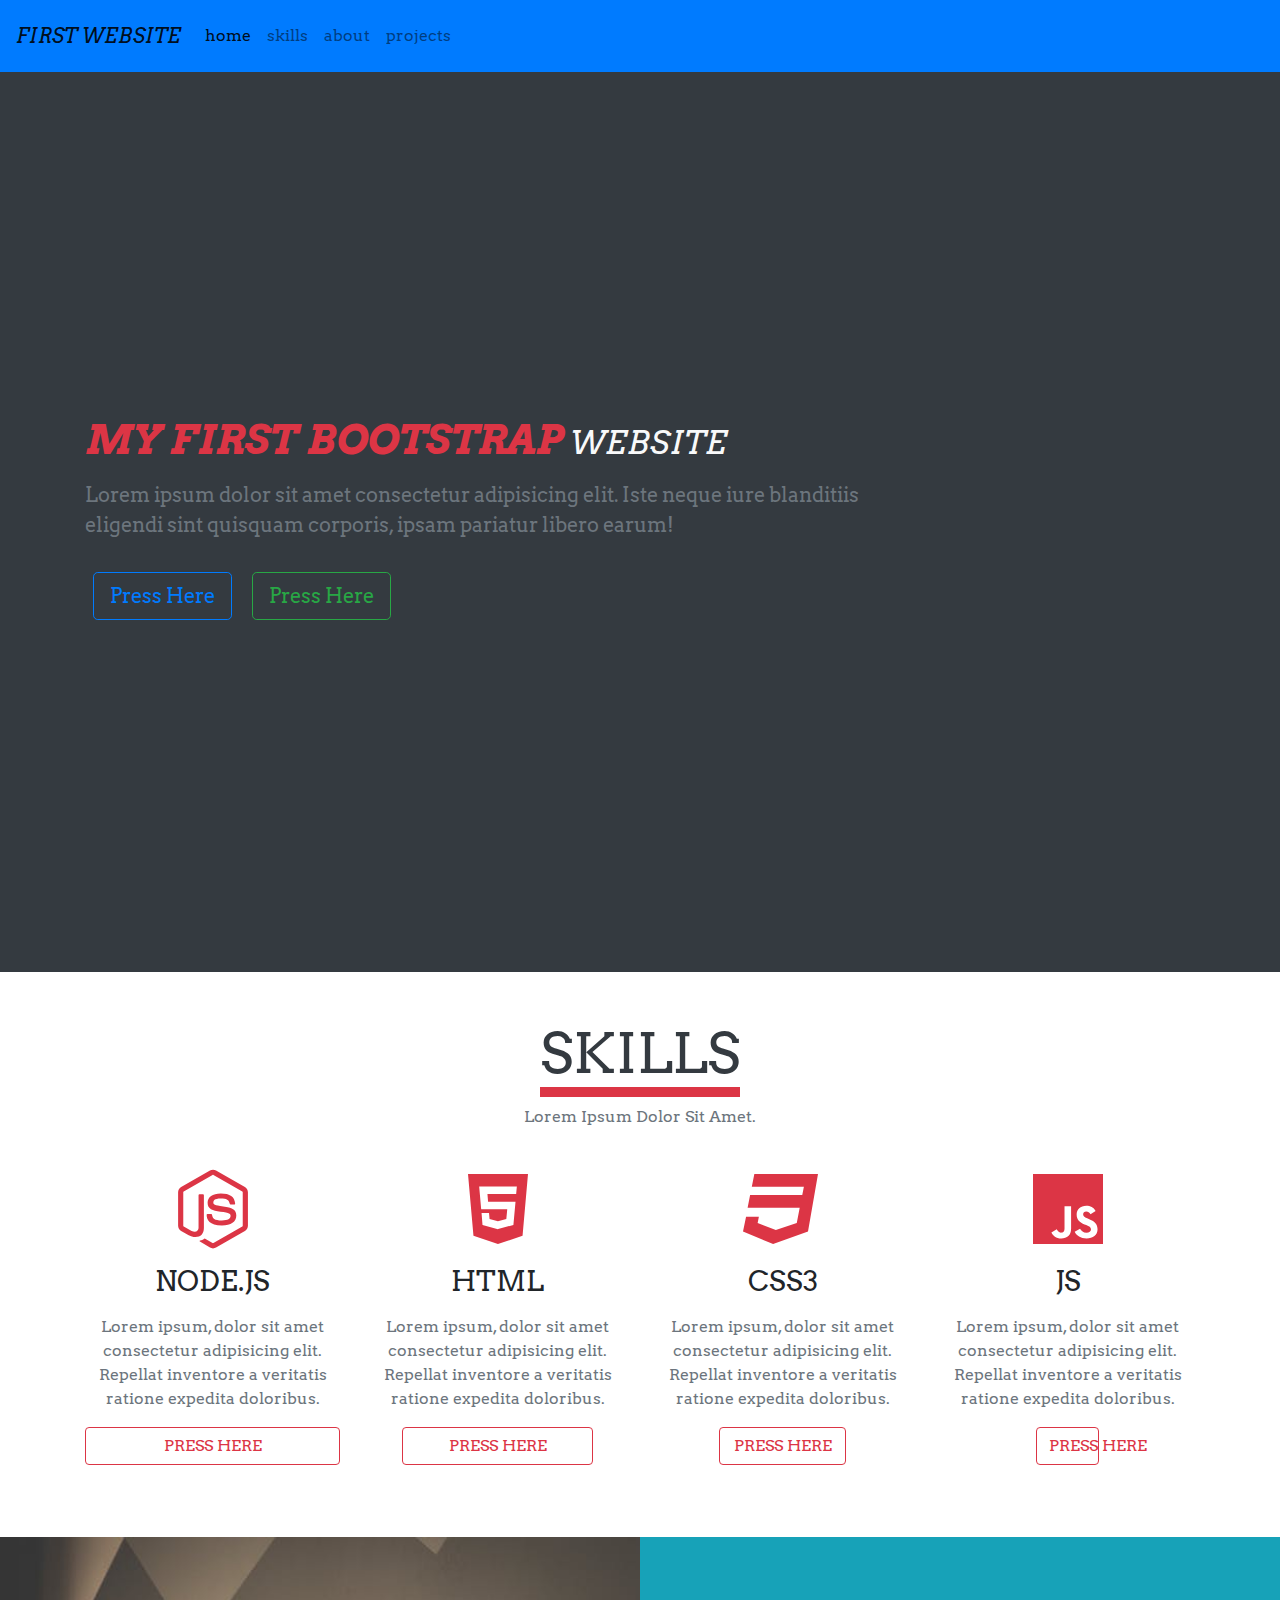
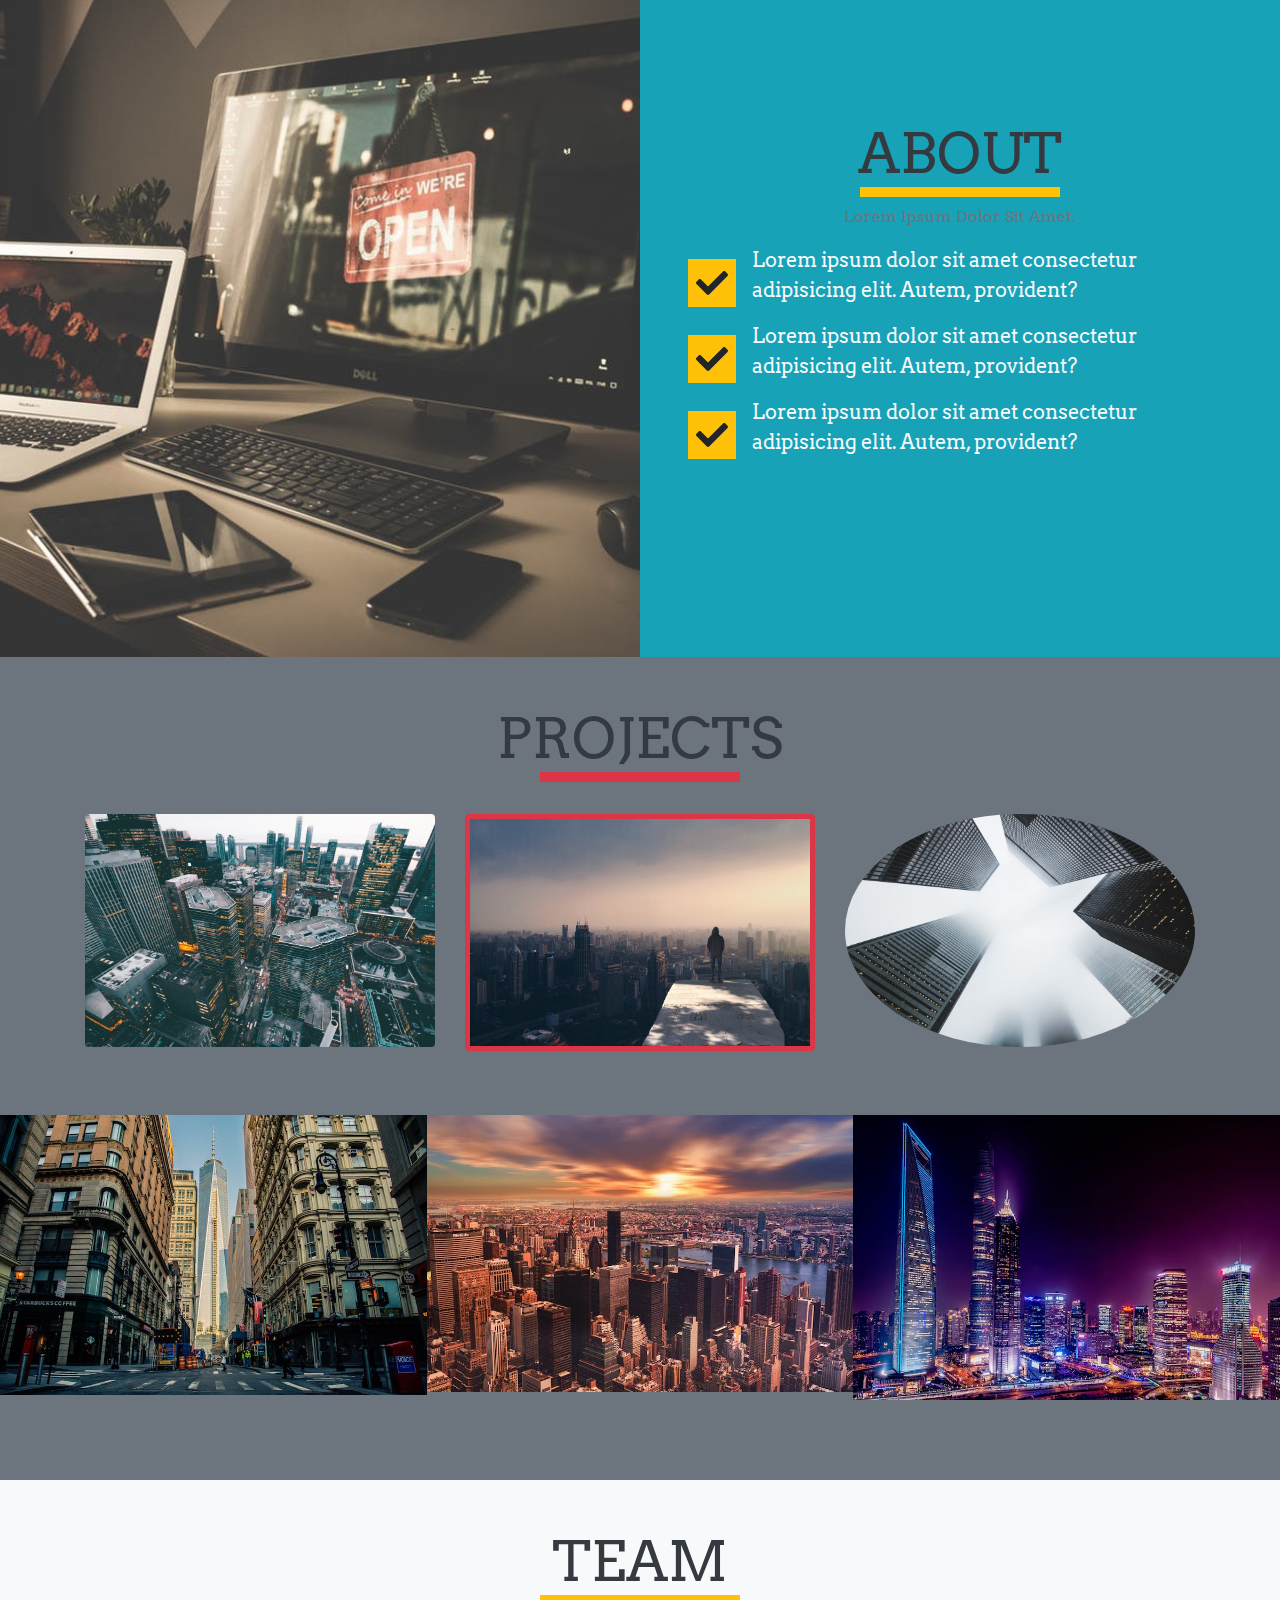
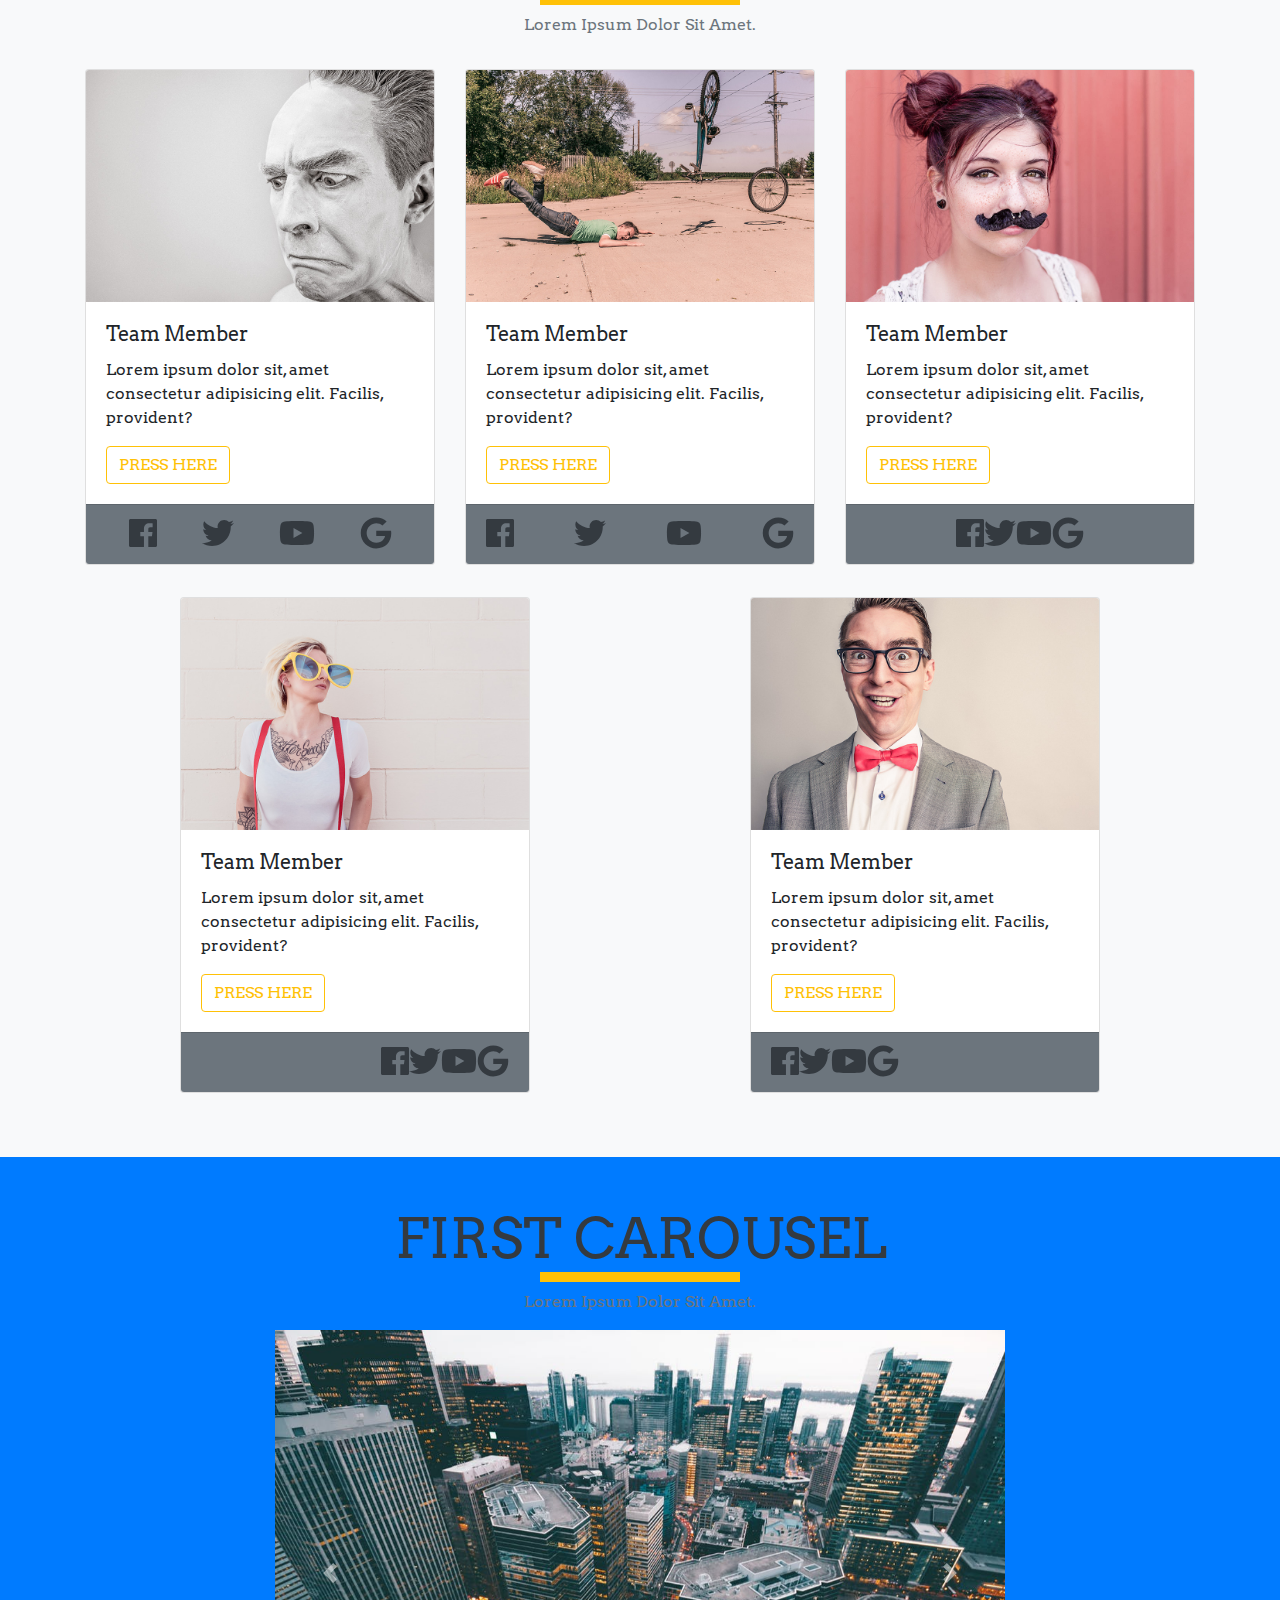
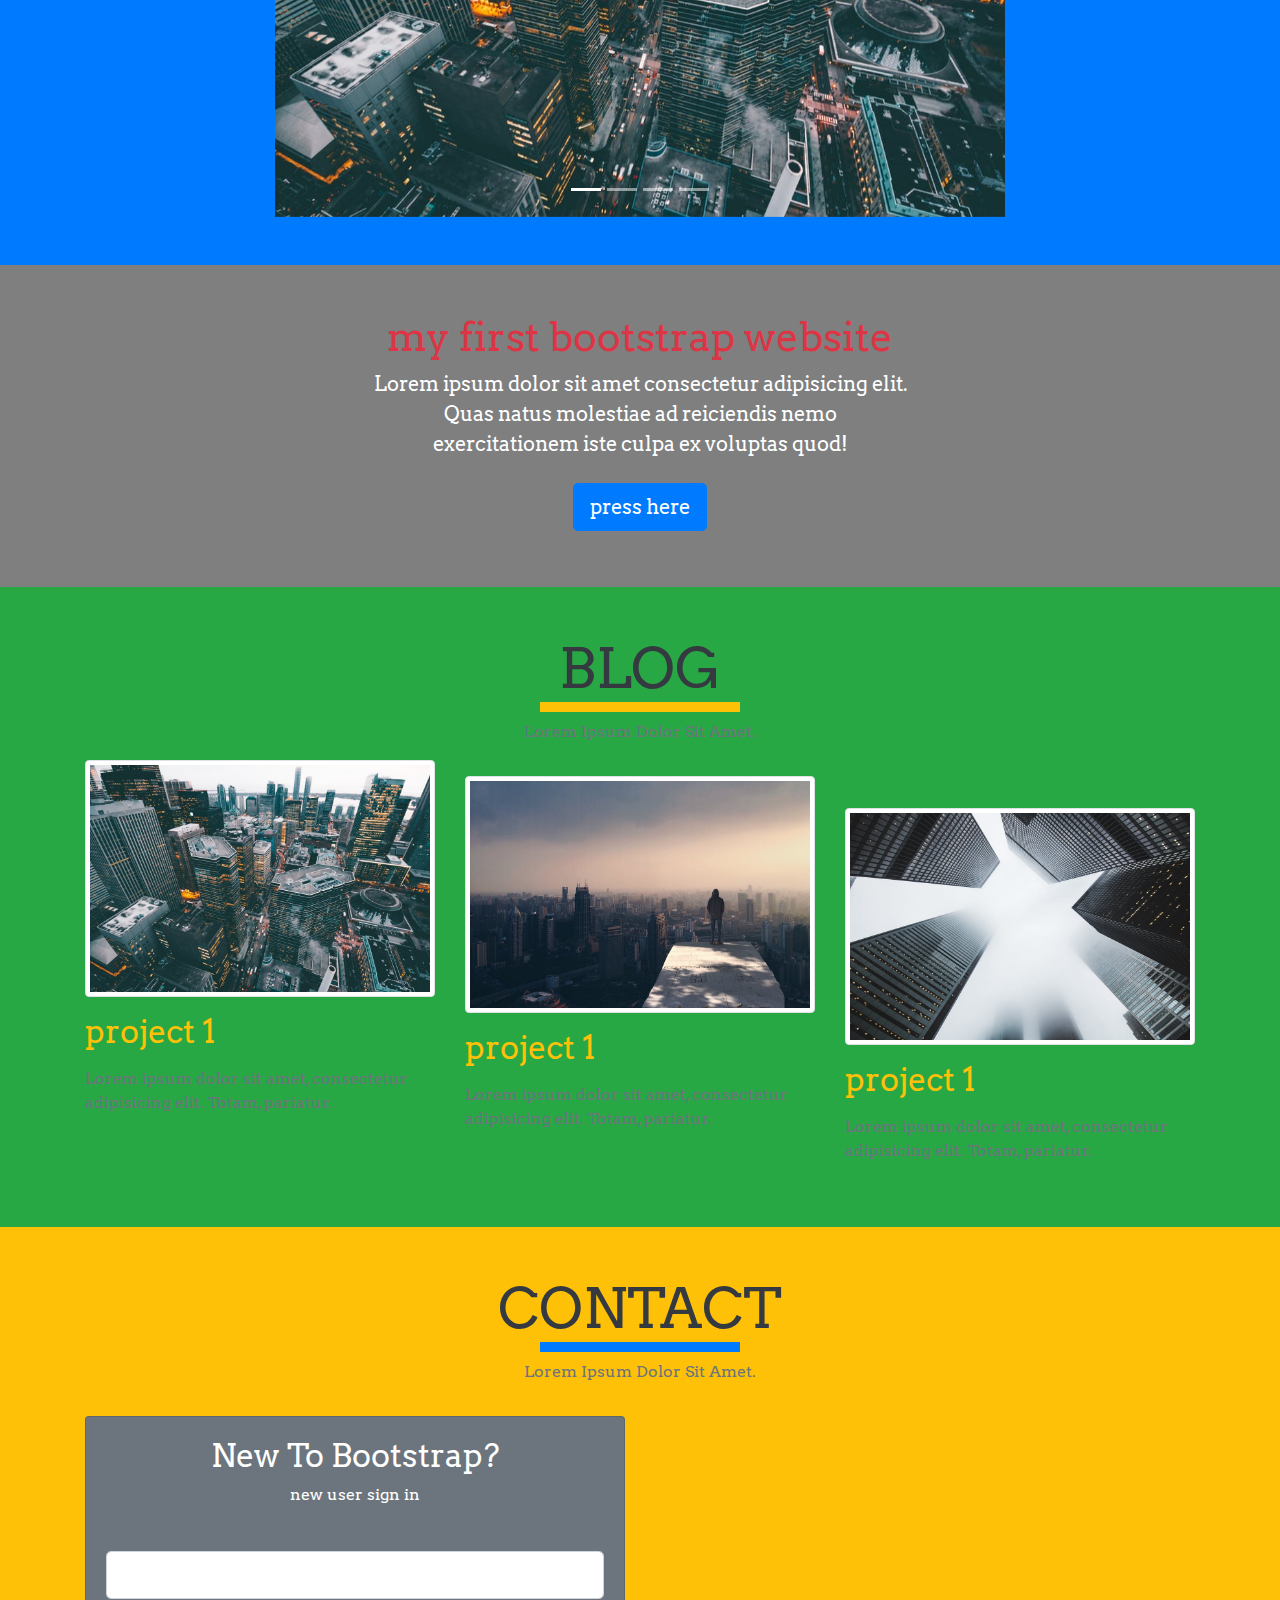
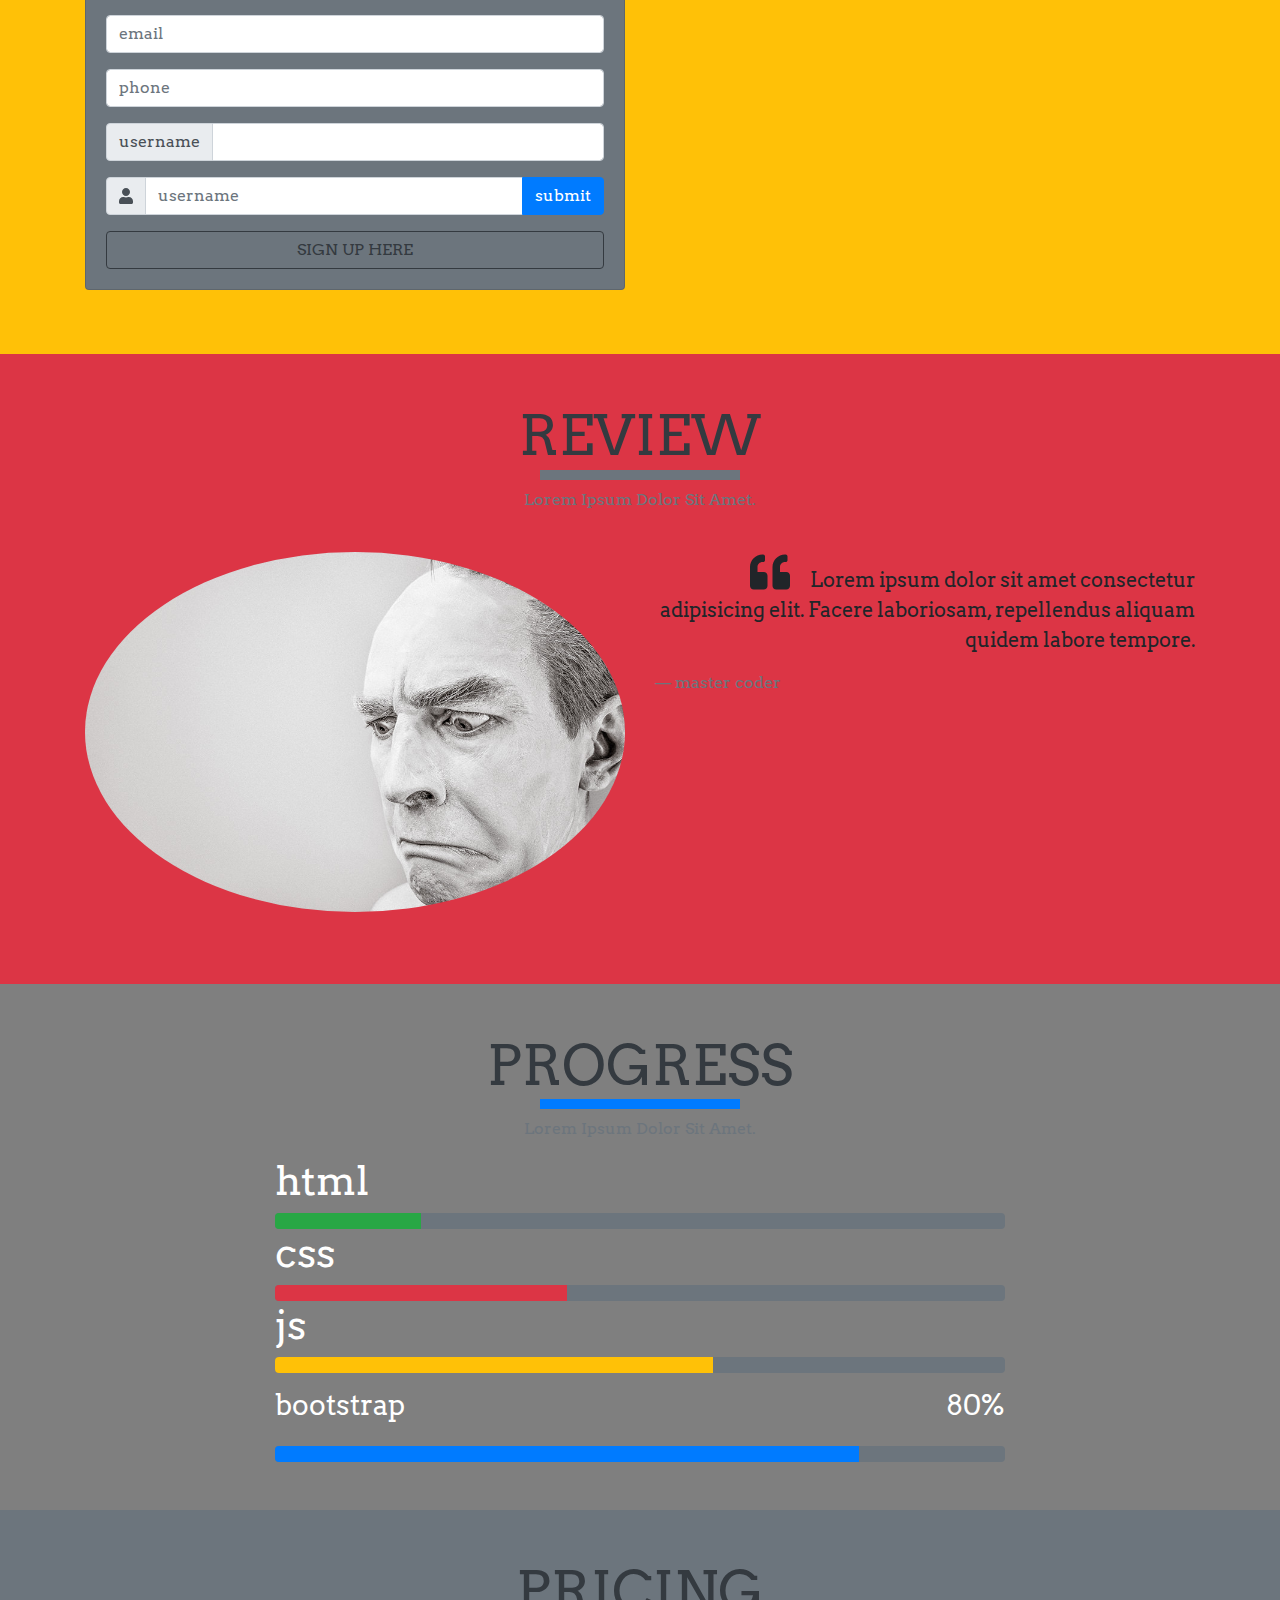
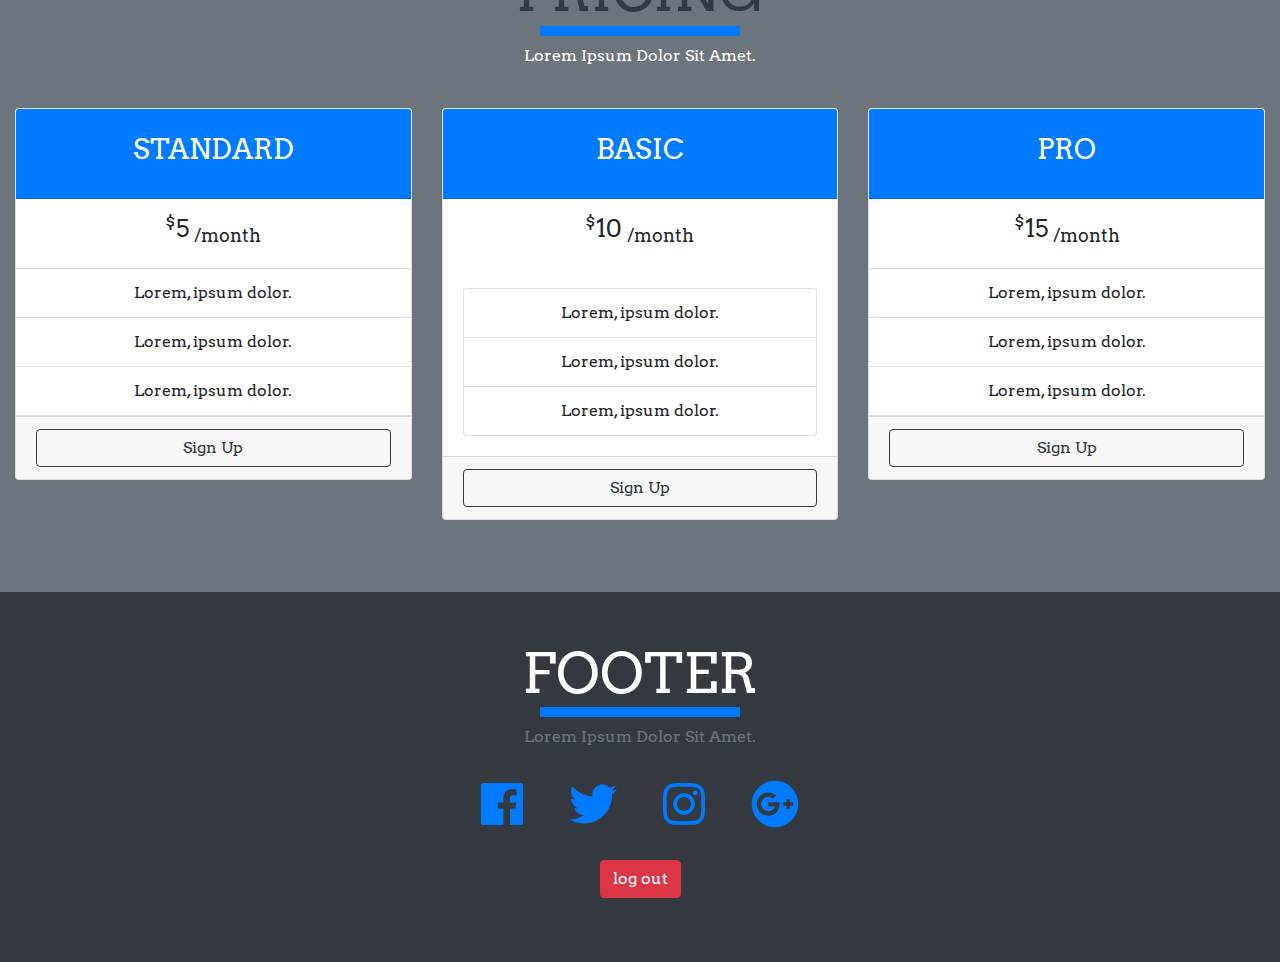
<file: index.html>
<!DOCTYPE html>
<html lang="en">

<head>
  <meta charset="UTF-8">
  <meta name="viewport" content="width=device-width, initial-scale=1.0">
  <meta http-equiv="X-UA-Compatible" content="ie=edge">
  <title>Only Bootstrap Project</title>
  <!-- bootstrap css -->
  <link rel="stylesheet" href="./css/bootstrap.min.css">
  <!-- font-awesome -->
  <script src="./js/all.js"></script>
  <!--google fonts  -->
  <link href="https://fonts.googleapis.com/css?family=Arvo:700" rel="stylesheet">
  <!-- main css -->
  <link rel="stylesheet" href="./css/main.css">
</head>

<body>
  <!-- navbar -->
  <nav class="navbar py-3 navbar-light navbar-expand-sm bg-primary">
    <!-- logo -->
    <a href="#" class="navbar-brand text-uppercase font-italic">first website</a>
    <button class="navbar-toggler" type="button" data-toggle="collapse" data-target="#navbarLinks">
      <span class="navbar-toggler-icon"></span>
    </button>
    <div class="collapse navbar-collapse" id="navbarLinks">
      <ul class="navbar-nav">
        <li class="nav-item active">
          <a href="#header" class="nav-link">home</a>
        </li>
        <li class="nav-item">
          <a href="#skills" class="nav-link">skills</a>
        </li>
        <li class="nav-item">
          <a href="#about" class="nav-link">about</a>
        </li>
        <li class="nav-item">
          <a href="#projects" class="nav-link">projects</a>
        </li>
      </ul>


    </div>
  </nav>
  <!-- end of navbar -->
  <!-- header -->
  <header id="header" class="bg-dark">
    <div class="container">
      <div class="row height align-items-center">
        <div class="col">
          <h1 class="text-danger text-uppercase font-wieght-bold font-italic">
            <strong>my first bootstrap</strong>
            <small class="text-light">website</small>
          </h1>
          <p class="text-muted lead py-2 w-75">Lorem ipsum dolor sit amet consectetur adipisicing elit. Iste neque iure blanditiis eligendi sint quisquam corporis,
            ipsam pariatur libero earum!</p>
          <a href="#" class="btn btn-outline-primary btn-lg m-2 text-capitalize ">press here</a>
          <a href="#" class="btn btn-outline-success btn-lg m-2 text-capitalize ">press here</a>
        </div>
      </div>
    </div>
  </header>
  <!-- end of header -->
  <!-- skills section -->
  <section id="skills" class="py-5 bg-white">
    <div class="container">
      <!-- title -->
      <div class="row">
        <div class="col text-center">
          <h1 class="display-4 text-uppercase text-dark mb-0">
            <strong>skills</strong>
          </h1>
          <div class="title-underline bg-danger"></div>
          <p class="mt-2 text-capitalize text-muted">Lorem ipsum dolor sit amet.</p>
        </div>

      </div>
      <!-- end of title -->
      <div class="row">
        <!-- single col -->
        <div class="col-md-6 col-lg-3 text-center my-4">
          <i class="fab fa-node-js fa-5x text-danger"></i>
          <h3 class="text-uppercase my-3">node.js</h3>
          <p class="text-muted">Lorem ipsum, dolor sit amet consectetur adipisicing elit. Repellat inventore a veritatis ratione expedita doloribus.</p>
          <a href="#" class="btn btn-outline-danger btn-block text-uppercase">press here</a>
        </div>


        <!-- end of single col -->
        <!-- single col -->
        <div class="col-md-6 col-lg-3 text-center my-4">
          <i class="fab fa-html5 fa-5x text-danger"></i>
          <h3 class="text-uppercase my-3">html </h3>
          <p class="text-muted">Lorem ipsum, dolor sit amet consectetur adipisicing elit. Repellat inventore a veritatis ratione expedita doloribus.</p>
          <a href="#" class="btn btn-outline-danger w-75 text-uppercase">press here</a>
        </div>


        <!-- end of single col -->
        <!-- single col -->
        <div class="col-md-6 col-lg-3 text-center my-4">
          <i class="fab fa-css3 fa-5x text-danger"></i>
          <h3 class="text-uppercase my-3">css3</h3>
          <p class="text-muted">Lorem ipsum, dolor sit amet consectetur adipisicing elit. Repellat inventore a veritatis ratione expedita doloribus.</p>
          <a href="#" class="btn btn-outline-danger w-50 text-uppercase">press here</a>
        </div>


        <!-- end of single col -->
        <!-- single col -->
        <div class="col-md-6 col-lg-3 text-center my-4">
          <i class="fab fa-js fa-5x text-danger"></i>
          <h3 class="text-uppercase my-3">js</h3>
          <p class="text-muted">Lorem ipsum, dolor sit amet consectetur adipisicing elit. Repellat inventore a veritatis ratione expedita doloribus.</p>
          <a href="#" class="btn btn-outline-danger w-25 text-uppercase">press here</a>
        </div>


        <!-- end of single col -->


      </div>
    </div>
  </section>


  <!--  end of skills section-->
  <!-- about section -->
  <section id="about" class="bg-info">
    <div class="container-fluid">
      <div class="row">
        <!-- about img col -->
        <div class="col-md-6 about-picture height-80"></div>
        <!-- about text col -->
        <div class="col-md-6 about-text height-80 px-5 d-flex align-items-center justify-content-center ">
          <!-- this is for centering -->
          <div class="about-text-center">
            <!-- title -->
            <div class="row">
              <div class="col text-center">
                <h1 class="display-4 text-uppercase text-dark mb-0">
                  <strong>about</strong>
                </h1>
                <div class="title-underline bg-warning"></div>
                <p class="mt-2 text-capitalize text-muted">Lorem ipsum dolor sit amet.</p>
              </div>

            </div>
            <!-- end of title -->
            <!-- single item -->
            <div class="checkbox-item d-flex">
              <i class="fas fa-check fa-3x p-2 bg-warning mr-3 align-self-center"></i>
              <p class="text-light lead">Lorem ipsum dolor sit amet consectetur adipisicing elit. Autem, provident?</p>
            </div>
            <!-- end of single item -->
            <!-- single item -->
            <div class="checkbox-item d-flex">
              <i class="fas fa-check fa-3x p-2 bg-warning mr-3 align-self-center"></i>
              <p class="text-light lead">Lorem ipsum dolor sit amet consectetur adipisicing elit. Autem, provident?</p>
            </div>
            <!-- end of single item -->
            <!-- single item -->
            <div class="checkbox-item d-flex">
              <i class="fas fa-check fa-3x p-2 bg-warning mr-3 align-self-center"></i>
              <p class="text-light lead">Lorem ipsum dolor sit amet consectetur adipisicing elit. Autem, provident?</p>
            </div>
            <!-- end of single item -->
          </div>


        </div>

      </div>
    </div>
  </section>
  <!-- end of about section -->
  <!-- projects -->
  <section id="projects" class="py-5 bg-secondary">
    <div class="container">
      <!-- title -->
      <div class="row">
        <div class="col text-center">
          <h1 class="display-4 text-uppercase text-dark mb-0">
            <strong>projects</strong>
          </h1>
          <div class="title-underline bg-danger"></div>
        </div>

      </div>
      <!-- end of title -->
      <div class="row py-3">
        <!-- single project -->
        <div class="col-sm-6 col-md-4 my-3">
          <img src="img/projects-1.jpeg" class="img-fluid rounded" alt="project">
        </div>
        <!-- end of single project -->
        <!-- single project -->
        <div class="col-sm-6 col-md-4 my-3">
          <img src="img/projects-2.jpeg" class="img-fluid img-thumbnail bg-danger border border-danger" alt="project">
        </div>
        <!-- end of single project -->
        <!-- single project -->
        <div class="col-sm-6 col-md-4 my-3 mx-auto">
          <img src="img/projects-3.jpeg" class="img-fluid rounded-circle" alt="project">
        </div>
        <!-- end of single project -->
      </div>
    </div>
    <div class="row py-3 no-gutters">
      <!-- single project -->
      <div class="col-sm-6 col-md-4 my-3">
        <img src="img/projects-4.jpeg" class="img-fluid" alt="project">
      </div>
      <!-- end of single project -->
      <!-- single project -->
      <div class="col-sm-6 col-md-4 my-3">
        <img src="img/projects-5.jpeg" class="img-fluid" alt="project">
      </div>
      <!-- end of single project -->
      <!-- single project -->
      <div class="col-sm-6 col-md-4 my-3 mx-auto">
        <img src="img/projects-6.jpeg" class="img-fluid" alt="project">
      </div>
      <!-- end of single project -->
    </div>
    </div>
  </section>
  <!-- end of projects -->
  <!-- team section -->
  <section id="team" class="py-5 bg-light">
    <div class="container">
      <!-- title -->
      <div class="row">
        <div class="col text-center">
          <h1 class="display-4 text-uppercase text-dark mb-0">
            <strong>team</strong>
          </h1>
          <div class="title-underline bg-warning"></div>
          <p class="mt-2 text-capitalize text-muted">Lorem ipsum dolor sit amet.</p>
        </div>

      </div>
      <!-- end of title -->
      <div class="row">
        <!-- team member -->
        <div class="col-md-6 col-lg-4 my-3">
          <div class="card">
            <img src="img/team-1.jpg" alt="member" class="card-img-top">
            <div class="card-body">
              <h5 class="card-title text-capitalize">team member</h5>
              <p class="card-text">
                Lorem ipsum dolor sit, amet consectetur adipisicing elit. Facilis, provident?
              </p>
              <a href="" class="btn btn-outline-warning text-uppercase">press here</a>
            </div>
            <div class="card-footer bg-secondary d-flex justify-content-around">
              <a href="#">
                <i class="fab fa-facebook fa-2x text-dark"></i>
              </a>
              <a href="#">
                <i class="fab fa-twitter fa-2x text-dark"></i>

              </a>
              <a href="#">
                <i class="fab fa-youtube fa-2x text-dark"></i>

              </a>
              <a href="#">
                <i class="fab fa-google fa-2x text-dark"></i>

              </a>
            </div>


          </div>
        </div>
        <!-- end of team member -->
        <!-- team member -->
        <div class="col-md-6 col-lg-4 my-3">
          <div class="card">
            <img src="img/team-2.jpg" alt="member" class="card-img-top">
            <div class="card-body">
              <h5 class="card-title text-capitalize">team member</h5>
              <p class="card-text">
                Lorem ipsum dolor sit, amet consectetur adipisicing elit. Facilis, provident?
              </p>
              <a href="" class="btn btn-outline-warning text-uppercase">press here</a>
            </div>
            <div class="card-footer bg-secondary d-flex justify-content-between">
              <a href="#">
                <i class="fab fa-facebook fa-2x text-dark"></i>
              </a>
              <a href="#">
                <i class="fab fa-twitter fa-2x text-dark"></i>

              </a>
              <a href="#">
                <i class="fab fa-youtube fa-2x text-dark"></i>

              </a>
              <a href="#">
                <i class="fab fa-google fa-2x text-dark"></i>

              </a>
            </div>


          </div>
        </div>
        <!-- end of team member -->
        <!-- team member -->
        <div class="col-md-6 col-lg-4 my-3">
          <div class="card">
            <img src="img/team-3.jpg" alt="member" class="card-img-top">
            <div class="card-body">
              <h5 class="card-title text-capitalize">team member</h5>
              <p class="card-text">
                Lorem ipsum dolor sit, amet consectetur adipisicing elit. Facilis, provident?
              </p>
              <a href="" class="btn btn-outline-warning text-uppercase">press here</a>
            </div>
            <div class="card-footer bg-secondary d-flex justify-content-center">
              <a href="#">
                <i class="fab fa-facebook fa-2x text-dark"></i>
              </a>
              <a href="#">
                <i class="fab fa-twitter fa-2x text-dark"></i>

              </a>
              <a href="#">
                <i class="fab fa-youtube fa-2x text-dark"></i>

              </a>
              <a href="#">
                <i class="fab fa-google fa-2x text-dark"></i>

              </a>
            </div>


          </div>
        </div>
        <!-- end of team member -->
        <!-- team member -->
        <div class="col-md-6 col-lg-4 my-3 mx-auto">
          <div class="card">
            <img src="img/team-4.jpg" alt="member" class="card-img-top">
            <div class="card-body">
              <h5 class="card-title text-capitalize">team member</h5>
              <p class="card-text">
                Lorem ipsum dolor sit, amet consectetur adipisicing elit. Facilis, provident?
              </p>
              <a href="" class="btn btn-outline-warning text-uppercase">press here</a>
            </div>
            <div class="card-footer bg-secondary d-flex justify-content-end">
              <a href="#">
                <i class="fab fa-facebook fa-2x text-dark"></i>
              </a>
              <a href="#">
                <i class="fab fa-twitter fa-2x text-dark"></i>

              </a>
              <a href="#">
                <i class="fab fa-youtube fa-2x text-dark"></i>

              </a>
              <a href="#">
                <i class="fab fa-google fa-2x text-dark"></i>

              </a>
            </div>


          </div>
        </div>
        <!-- end of team member -->
        <!-- team member -->
        <div class="col-md-6 col-lg-4 my-3 mx-auto">
          <div class="card">
            <img src="img/team-5.jpg" alt="member" class="card-img-top">
            <div class="card-body">
              <h5 class="card-title text-capitalize">team member</h5>
              <p class="card-text">
                Lorem ipsum dolor sit, amet consectetur adipisicing elit. Facilis, provident?
              </p>
              <a href="" class="btn btn-outline-warning text-uppercase">press here</a>
            </div>
            <div class="card-footer bg-secondary d-flex justify-content-start">
              <a href="#">
                <i class="fab fa-facebook fa-2x text-dark"></i>
              </a>
              <a href="#">
                <i class="fab fa-twitter fa-2x text-dark"></i>

              </a>
              <a href="#">
                <i class="fab fa-youtube fa-2x text-dark"></i>

              </a>
              <a href="#">
                <i class="fab fa-google fa-2x text-dark"></i>

              </a>
            </div>


          </div>
        </div>
        <!-- end of team member -->
      </div>
    </div>
  </section>
  <!-- end of team section -->
  <!-- carousel section -->
  <section id="carousel" class="py-5 bg-primary">
    <div class="container">
      <!--section-title -->
      <div class="row">
        <div class="col text-center">
          <h1 class="display-4 text-uppercase text-dark mb-0">
            <strong>first carousel</strong>
          </h1>
          <div class="title-underline bg-warning"></div>
          <p class="mt-2 text-capitalize text-muted">Lorem ipsum dolor sit amet.</p>
        </div>

      </div>
      <!-- end of section-title -->
      <div class="row">
        <div class="col-md-8 mx-auto text-center">
          <div id="example" class="carousel slide" data-ride='carousel'>
            <!-- indicators -->
            <ul class="carousel-indicators">
              <li data-target="#example" data-slide-to='0' class="active"></li>
              <li data-target="#example" data-slide-to='1'></li>
              <li data-target="#example" data-slide-to='2'></li>
              <li data-target="#example" data-slide-to='3'></li>
            </ul>
            <!-- images -->
            <div class="carousel-inner">
              <div class="carousel-item active">
                <img src="img/projects-1.jpeg" alt="project" class="d-block w-100">
              </div>
              <div class="carousel-item">
                <img src="img/projects-2.jpeg" alt="project" class="d-block w-100">
              </div>
              <div class="carousel-item">
                <img src="img/projects-3.jpeg" alt="project" class="d-block w-100">
              </div>
              <div class="carousel-item">
                <img src="img/projects-4.jpeg" alt="project" class="d-block w-100">
              </div>
            </div>
            <!-- end of images -->
            <!-- controls -->
            <a href="#example" class="carousel-control-prev" data-slide="prev">
              <span class="carousel-control-prev-icon"></span>
            </a>
            <a href="#example" class="carousel-control-next" data-slide="next">
              <span class="carousel-control-next-icon"></span>
            </a>

          </div>
        </div>
      </div>
    </div>
  </section>
  <!-- end of carousel section -->
  <!-- filler section -->
  <section id="filler" class="p-5">
    <div class="container">
      <div class="row">
        <div class="col-md-6 mx-auto text-center">
          <h1 class="text-danger">my first bootstrap website</h1>
          <p class="lead text-white">Lorem ipsum dolor sit amet consectetur adipisicing elit. Quas natus molestiae ad reiciendis nemo exercitationem
            iste culpa ex voluptas quod!</p>
          <a href="#" class="btn btn-lg btn-primary m-2">press here</a>
        </div>
      </div>
    </div>
  </section>
  <!-- end of filler section -->
  <!-- blog section -->
  <section id="blog" class="p-5 bg-success">
    <div class="container">
      <!--section-title -->
      <div class="row">
        <div class="col text-center">
          <h1 class="display-4 text-uppercase text-dark mb-0">
            <strong>blog</strong>
          </h1>
          <div class="title-underline bg-warning"></div>
          <p class="mt-2 text-capitalize text-muted">Lorem ipsum dolor sit amet.</p>
        </div>

      </div>
      <!-- end of section-title -->
      <div class="row">
        <div class="col-md-4">
          <img src="img/projects-1.jpeg" class="img-fluid img-thumbnail" alt="">
          <h2 class="my-3 text-warning">project 1</h2>
          <p class="text-muted">Lorem ipsum dolor sit amet, consectetur adipisicing elit. Totam, pariatur.</p>
        </div>
        <div class="col-md-4 mt-3">
          <img src="img/projects-2.jpeg" class="img-fluid img-thumbnail" alt="">
          <h2 class="my-3 text-warning">project 1</h2>
          <p class="text-muted">Lorem ipsum dolor sit amet, consectetur adipisicing elit. Totam, pariatur.</p>
        </div>
        <div class="col-md-4 mt-5">
          <img src="img/projects-3.jpeg" class="img-fluid img-thumbnail" alt="">
          <h2 class="my-3 text-warning">project 1</h2>
          <p class="text-muted">Lorem ipsum dolor sit amet, consectetur adipisicing elit. Totam, pariatur.</p>
        </div>

      </div>
    </div>
  </section>
  <!-- end of blog section -->
  <!-- contact section -->
  <section id="contact" class="py-5 bg-warning">
    <div class="container">
      <!--section-title -->
      <div class="row">
        <div class="col text-center">
          <h1 class="display-4 text-uppercase text-dark mb-0">
            <strong>contact</strong>
          </h1>
          <div class="title-underline bg-primary"></div>
          <p class="mt-2 text-capitalize text-muted">Lorem ipsum dolor sit amet.</p>
        </div>

      </div>
      <!-- end of section-title -->
      <div class="row">
        <div class="col-md-6 my-3">
          <div class="card card-body bg-secondary">
            <!-- title -->
            <div class="card-title text-center text-white">
              <h2 class="text-capitalize">new to bootstrap?</h2>
              <p>new user sign in</p>
            </div>
            <!-- end of title -->
            <form>
              <!-- simple form -->
              <div class="form-group mt-3">
                <input type="text" class="form-control form-control-lg" id="name">
              </div>
              <!-- email -->
              <div class="form-group mt-3">
                <input type="email" class="form-control" id="email" placeholder="email">
              </div>
              <!-- phone -->
              <div class="form-group mt-3">
                <input type="tel" class="form-control" placeholder="phone" id="phone">
              </div>
              <!-- input group -->
              <div class="input-group my-3">
                <div class="input-group-prepend">
                  <span class="input-group-text">username</span>
                </div>
                <input type="text" class="form-control" id="group-username">
              </div>
              <!-- font-awesome -->
              <div class="input-group my-3">
                <!-- prepend -->
                <div class="input-group-prepend">
                  <span class="input-group-text">
                    <i class="fas fa-user"></i>
                  </span>
                </div>
                <!-- end prepend -->
                <input type="text" class="form-control" id="group-username-1" placeholder="username">
                <!-- append -->
                <div class="input-group-append">
                  <button type="button" class="btn btn-primary">submit</button>
                </div>
              </div>
              <button type="submit" class="btn btn-outline-dark btn-block text-uppercase">Sign up here</button>
            </form>
          </div>
        </div>
        <!-- google maps -->
        <div class="col-md-6 my-3">
          <div class="embed-responsive embed-responsive-4by3">
            <iframe class="embed-responsive-item" src="https://www.google.com/maps/embed?pb=!1m18!1m12!1m3!1d380510.6841309331!2d-88.01284431879517!3d41.83390249486842!2m3!1f0!2f0!3f0!3m2!1i1024!2i768!4f13.1!3m3!1m2!1s0x880e2c3cd0f4cbed%3A0xafe0a6ad09c0c000!2sChicago%2C+IL!5e0!3m2!1sen!2sus!4v1531020729332"
              width="600" height="450" frameborder="0" style="border:0" allowfullscreen></iframe>
          </div>
        </div>
      </div>
    </div>
  </section>
  <!-- end of contact section -->
  <!-- review section -->
  <section id="review" class="py-5 bg-danger">
    <div class="container">
      <!--section-title -->
      <div class="row">
        <div class="col text-center">
          <h1 class="display-4 text-uppercase text-dark mb-0">
            <strong>review</strong>
          </h1>
          <div class="title-underline bg-secondary"></div>
          <p class="mt-2 text-capitalize text-muted">Lorem ipsum dolor sit amet.</p>
        </div>

      </div>
      <!-- end of section-title -->
      <div class="row">
        <div class="col-md-6 my-4">
          <img src="img/team-1.jpg" class="img-fluid rounded-circle d-none d-md-block" alt="">
        </div>
        <div class="col-md-6 my-4">
          <blockquote class="blockquote text-right">
            <p>
              <i class="fas fa-quote-left fa-2x mr-3"></i>
              Lorem ipsum dolor sit amet consectetur adipisicing elit. Facere laboriosam, repellendus aliquam quidem labore tempore.
            </p>
            <footer class="blockquote-footer text-left">master coder</footer>
          </blockquote>
        </div>
      </div>
    </div>
  </section>

  </section>
  <!-- end of review section -->
  <!-- progress section -->
  <section id="progress" class="p-5">
    <div class="container">
      <!--section-title -->
      <div class="row">
        <div class="col text-center">
          <h1 class="display-4 text-uppercase text-dark mb-0">
            <strong>progress</strong>
          </h1>
          <div class="title-underline bg-primary"></div>
          <p class="mt-2 text-capitalize text-muted">Lorem ipsum dolor sit amet.</p>
        </div>

      </div>
      <!-- end of section-title -->
      <div class="row">
        <div class="col-md-8 mx-auto">
          <!-- progress bar single -->
          <h1 class="text-white">html</h1>
          <div class="progress bg-secondary">
            <div class="progress-bar bg-success" style="width: 20%"></div>
          </div>
          <!-- progress bar single -->
          <h1 class="text-white">css</h1>
          <div class="progress bg-secondary">
            <div class="progress-bar bg-danger" style="width: 40%"></div>
          </div>
          <!-- progress bar single -->
          <h1 class="text-white">js</h1>
          <div class="progress bg-secondary">
            <div class="progress-bar bg-warning" style="width: 60%"></div>
          </div>
          <!-- progress bar single -->


          <div class="prog my-3 text-white d-flex justify-content-between">

            <h3>bootstrap</h3>
            <h3>80%</h3>
          </div>


          <div class="progress bg-secondary">
            <div class="progress-bar" style="width: 80%"></div>
          </div>



        </div>
      </div>
    </div>
  </section>
  <!-- end of progress section -->
  <!-- pricing section -->
  <section id="pricing" class="py-5 bg-secondary">
    <div class="container-fluid">
      <!--section-title -->
      <div class="row">
        <div class="col text-center">
          <h1 class="display-4 text-uppercase text-dark mb-0">
            <strong>pricing</strong>
          </h1>
          <div class="title-underline bg-primary"></div>
          <p class="mt-2 text-capitalize text-white">Lorem ipsum dolor sit amet.</p>
        </div>

      </div>
      <!-- end of section-title -->
      <div class="row">
        <!-- card -->
        <div class="col-md-4 my-4">
          <div class="card">
            <!-- card header -->
            <div class="card-header bg-primary text-white text-uppercase text-center py-4">
              <h3>standard</h3>
            </div>
            <!-- card title -->
            <div class="card-title text-center my-3">
              <h4>
                <sup>$</sup>5
                <sub>/month</sub>
              </h4>
            </div>
            <!-- list -->
            <ul class="list-group list-group-flush text-center">
              <li class="list-group-item">Lorem, ipsum dolor.</li>
              <li class="list-group-item">Lorem, ipsum dolor.</li>
              <li class="list-group-item">Lorem, ipsum dolor.</li>
            </ul>
            <!-- card footer -->
            <div class="card-footer">
              <a href="" class="btn btn-outline-dark btn-block text-capitalize">sign up</a>
            </div>
          </div>
        </div>
        <!-- end of card -->
        <!-- card -->
        <div class="col-md-4 my-4">
          <div class="card">
            <!-- card header -->
            <div class="card-header bg-primary text-white text-uppercase text-center py-4">
              <h3>basic</h3>
            </div>
            <!-- card title -->
            <div class="card-title text-center my-3">
              <h4>
                <sup>$</sup>10
                <sub>/month</sub>
              </h4>
            </div>
            <!-- list -->
            <div class="card-body">

              <ul class="list-group text-center">
                <li class="list-group-item">Lorem, ipsum dolor.</li>
                <li class="list-group-item">Lorem, ipsum dolor.</li>
                <li class="list-group-item">Lorem, ipsum dolor.</li>
              </ul>
            </div>
            <!-- card footer -->
            <div class="card-footer">
              <a href="" class="btn btn-outline-dark btn-block text-capitalize">sign up</a>
            </div>
          </div>
        </div>
        <!-- end of card -->
        <!-- card -->
        <div class="col-md-4 my-4">
          <div class="card">
            <!-- card header -->
            <div class="card-header bg-primary text-white text-uppercase text-center py-4">
              <h3>pro</h3>
            </div>
            <!-- card title -->
            <div class="card-title text-center my-3">
              <h4>
                <sup>$</sup>15
                <sub>/month</sub>
              </h4>
            </div>
            <!-- list -->
            <ul class="list-group list-group-flush text-center">
              <li class="list-group-item">Lorem, ipsum dolor.</li>
              <li class="list-group-item">Lorem, ipsum dolor.</li>
              <li class="list-group-item">Lorem, ipsum dolor.</li>
            </ul>
            <!-- card footer -->
            <div class="card-footer">
              <a href="" class="btn btn-outline-dark btn-block text-capitalize">sign up</a>
            </div>
          </div>
        </div>
        <!-- end of card -->
      </div>
    </div>
  </section>
  <!-- end of pricing section -->

  <!-- footer section -->
  <footer id="footer" class="bg-dark py-5">
    <div class="container">
      <!--section-title -->
      <div class="row">
        <div class="col text-center">
          <h1 class="display-4 text-uppercase text-white mb-0">
            <strong>footer</strong>
          </h1>
          <div class="title-underline bg-primary"></div>
          <p class="mt-2 text-capitalize text-muted">Lorem ipsum dolor sit amet.</p>
        </div>

      </div>
      <!-- end of section-title -->
      <div class="row">
        <div class="col text-center">
          <a href="#" class="btn">
            <i class="fab fa-facebook fa-3x text-primary m-2"></i>
          </a>
          <a href="#" class="btn">
            <i class="fab fa-twitter fa-3x text-primary m-2"></i>
          </a>
          <a href="#" class="btn">
            <i class="fab fa-instagram fa-3x text-primary m-2"></i>
          </a>
          <a href="#" class="btn">
            <i class="fab fa-google-plus fa-3x text-primary m-2"></i>
          </a>
          <button type="button" class="btn btn-danger d-block mx-auto my-3" data-toggle="modal" data-target="#modal">log out</button>
        </div>
      </div>
    </div>
  </footer>


  <!-- modal -->
  <div class="modal fade" id="modal">
    <div class="modal-dialog">
      <div class="modal-content">
        <!-- modal header -->
        <div class="modal-header">
          <h3 class="modal-title">so sorry to see you leave</h3>
          <button type="button" class="close" data-dismiss="modal">&times;</button>
        </div>
        <!-- modal body -->
        <div class="modal-body">
          <p>this is some random text in the modal body</p>
        </div>
        <!-- modal footer -->
        <div class="modal-footer">
          <button type="button" class="btn btn-danger" data-dismiss="modal">Close</button>
        </div>
      </div>
    </div>

  </div>
  <!-- jquery -->
  <script src="./js/jquery-3.3.1.min.js"></script>
  <!-- bootstrap js -->
  <script src="./js/bootstrap.bundle.min.js"></script>
</body>

</html>
</file>
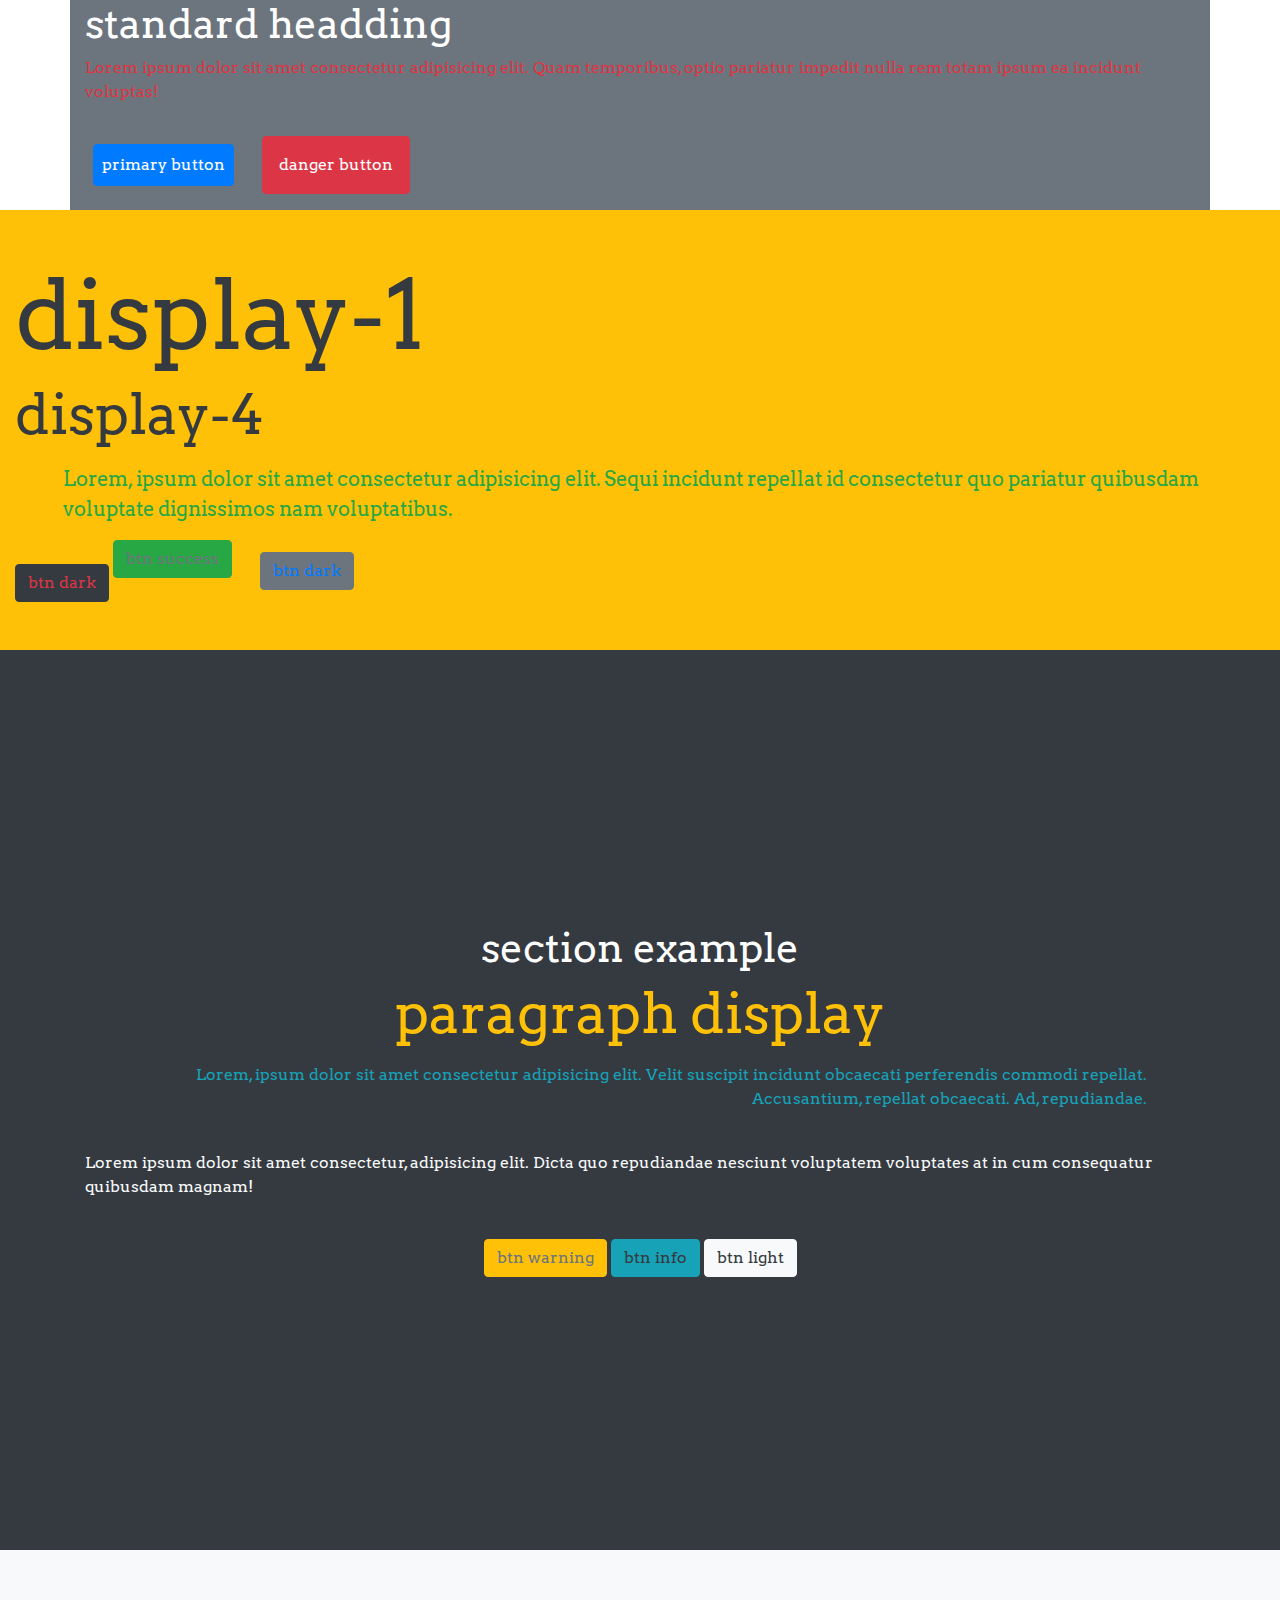
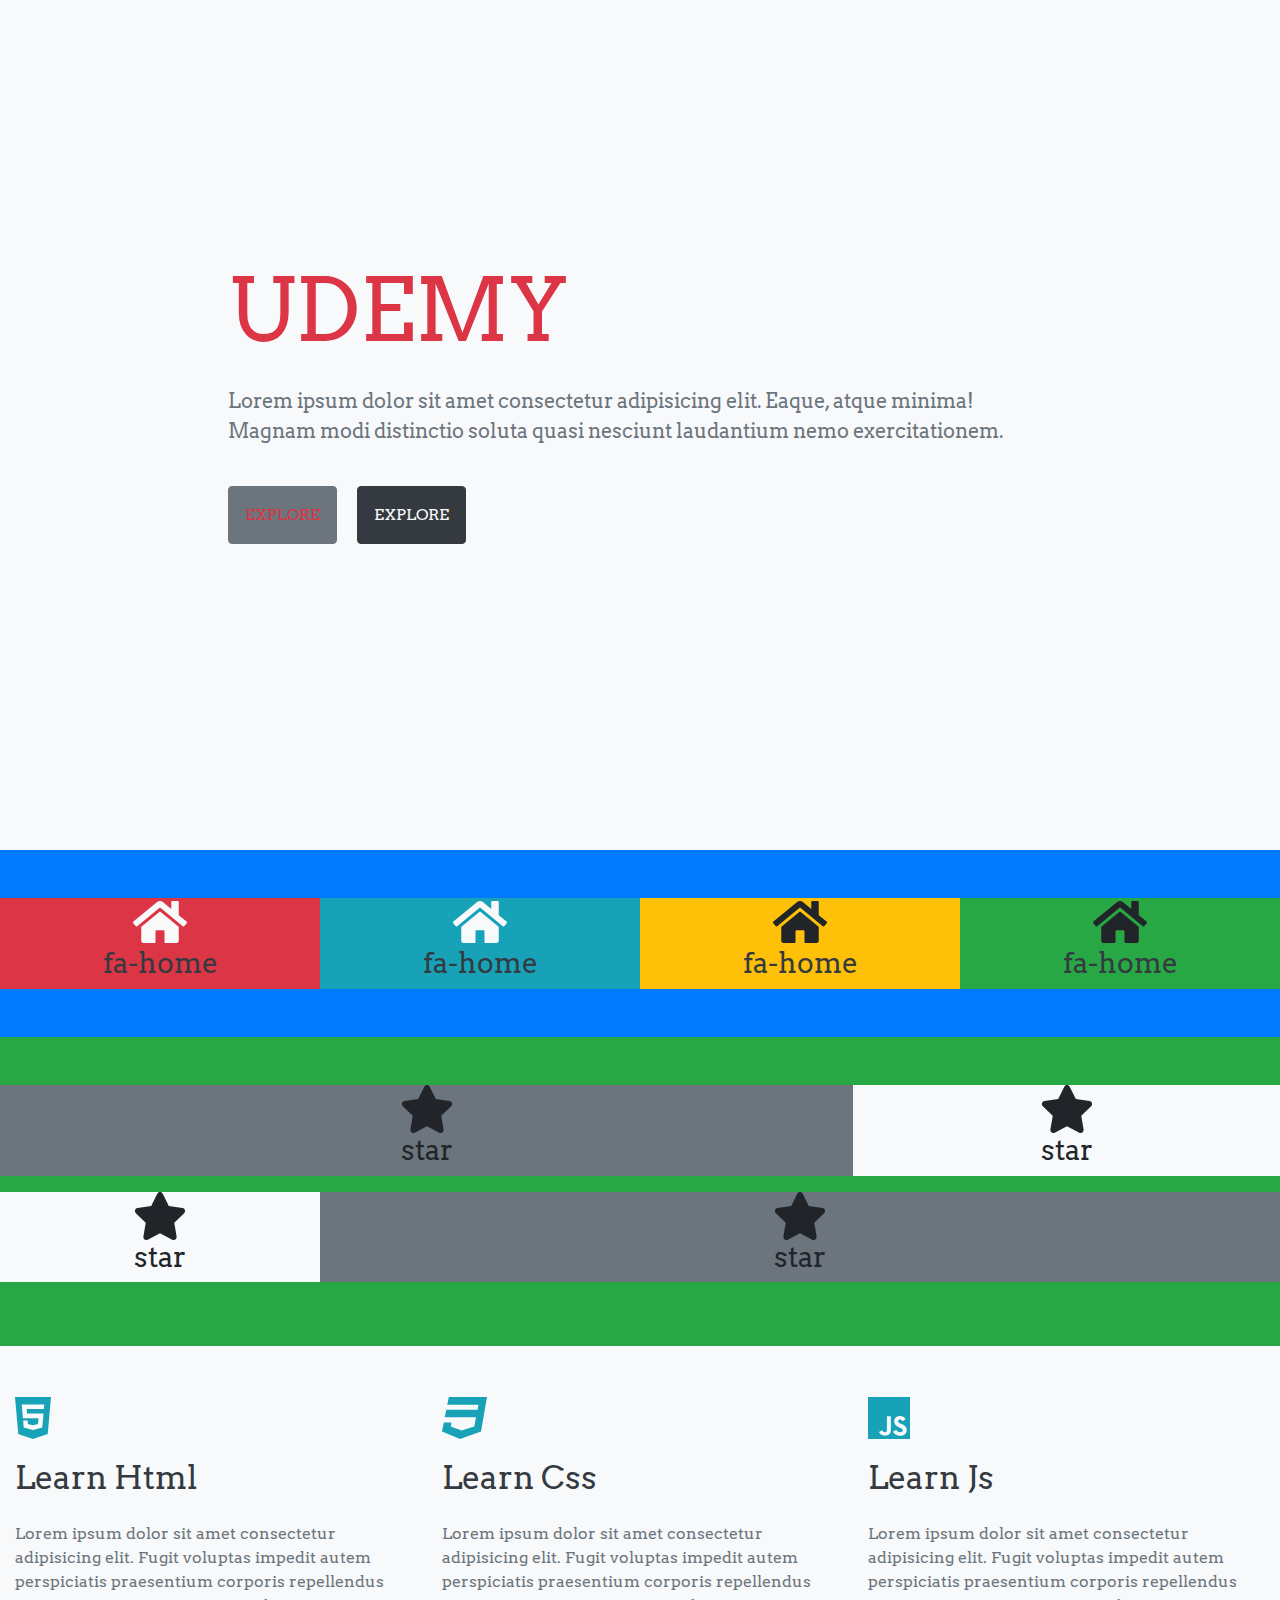
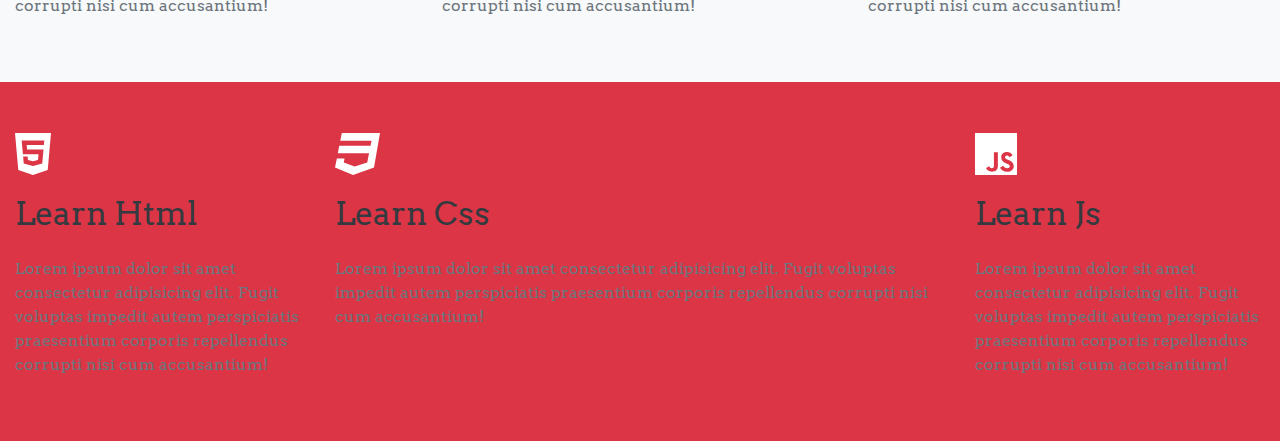
<file: start.html>
<!DOCTYPE html>
<html lang="en">

<head>
 <meta charset="UTF-8">
 <meta name="viewport" content="width=device-width, initial-scale=1.0">
 <meta http-equiv="X-UA-Compatible" content="ie=edge">
 <title>Start </title>
 <!-- bootstrap css -->
 <link rel="stylesheet" href="./css/bootstrap.min.css">
 <!-- font-awesome -->
 <script src="./js/all.js"></script>
 <!--google fonts  -->
 <link href="https://fonts.googleapis.com/css?family=Arvo:700" rel="stylesheet">
 <!-- main css -->
 <link rel="stylesheet" href="./css/main.css">
</head>

<body>
 <div class="container bg-secondary text-white">
  <div class="row">
   <div class="col">
    <h1>standard headding</h1>
    <p class="text-danger">
     Lorem ipsum dolor sit amet consectetur adipisicing elit. Quam temporibus, optio pariatur impedit nulla rem totam ipsum ea
     incidunt voluptas!
    </p>
    <button type="button" class="btn btn-primary m-2 p-2">primary button</button>
    <button type="button" class="btn btn-danger m-3 p-3">danger button</button>

   </div>
  </div>
 </div>
 <!-- end of container -->

 <div class="container-fluid bg-warning text-dark py-5">
  <div class="row">
   <div class="col">
    <h1 class="display-1">display-1</h1>
    <p class="display-4">display-4</p>
    <p class="text-success lead px-5">Lorem, ipsum dolor sit amet consectetur adipisicing elit. Sequi incidunt repellat id consectetur quo pariatur quibusdam
     voluptate dignissimos nam voluptatibus.</p>
    <button type="button" class="btn btn-dark text-danger mt-4">btn dark</button>
    <button type="button" class="btn btn-success text-muted mb-4">btn success</button>
    <button type="button" class="btn btn-secondary text-primary mx-4">btn dark</button>
   </div>
  </div>
 </div>
 <!-- end of container-fluid -->

 <section id='skills' class="bg-dark">
  <div class="container">
   <div class="row height align-items-center text-center">

    <div class="col">
     <h1 class="text-white">section example</h1>
     <p class="display-4 text-warning">paragraph display</p>
     <p class="text-info px-5 text-right">Lorem, ipsum dolor sit amet consectetur adipisicing elit. Velit suscipit incidunt obcaecati perferendis commodi repellat.
      Accusantium, repellat obcaecati. Ad, repudiandae.</p>
     <p class="text-light text-left py-4">Lorem ipsum dolor sit amet consectetur, adipisicing elit. Dicta quo repudiandae nesciunt voluptatem voluptates at in
      cum consequatur quibusdam magnam!</p>
     <button type="button" class="btn btn-warning text-secondary">btn warning</button>
     <button type="button" class="btn btn-info text-dark">btn info</button>
     <button type="button" class="btn btn-light text-dark">btn light</button>
    </div>
   </div>
  </div>
 </section>
 <!-- end of first section -->
 <section class="bg-light">
  <div class="container">
   <div class="row height align-items-center justify-content-center">
    <div class="col-9">
     <h1 class="display-2 text-danger text-uppercase">udemy</h1>
     <p class="text-muted lead my-4">Lorem ipsum dolor sit amet consectetur adipisicing elit. Eaque, atque minima! Magnam modi distinctio soluta quasi nesciunt
      laudantium nemo exercitationem.</p>
     <a href="#" class="btn btn-secondary text-danger text-uppercase p-3 mt-3">explore</a>
     <a href="#" class="btn btn-dark text-light text-uppercase p-3 mt-3 mx-3">explore</a>

    </div>
   </div>
  </div>
 </section>
 <!-- end of second section -->
 <section class="bg-primary py-5">
  <div class="container-fluid">
   <div class="row">
    <div class="col text-center bg-danger">
     <i class="fas fa-home fa-3x text-light"></i>
     <h3 class="text-dark">fa-home</h3>
    </div>
    <div class="col text-center bg-info">
     <i class="fas fa-home fa-3x text-light"></i>
     <h3 class="text-dark">fa-home</h3>

    </div>
    <div class="col text-center bg-warning">
     <i class="fas fa-home fa-3x text-ligth"></i>
     <h3 class="text-dark">fa-home</h3>

    </div>
    <div class="col text-center bg-success">
     <i class="fas fa-home fa-3x text-ligth"></i>
     <h3 class="text-dark">fa-home</h3>

    </div>
   </div>

  </div>

 </section>
 <!-- end of first grid -->

 <section class="bg-success py-5">
  <div class="container-fluid">
   <div class="row">

    <div class="col-8 bg-secondary mb-3 text-center">
     <i class="fas fa-star fa-3x"></i>
     <h3>star</h3>
    </div>
    <div class="col-4 bg-light mb-3 text-center">
     <i class="fas fa-star fa-3x"></i>
     <h3>star</h3>
    </div>

    <div class="col-3 bg-light mb-3 text-center">
     <i class="fas fa-star fa-3x"></i>
     <h3>star</h3>
    </div>
    <div class="col-9 bg-secondary mb-3 text-center">
     <i class="fas fa-star fa-3x"></i>
     <h3>star</h3>
    </div>
   </div>
  </div>
 </section>
 <!-- end of second grid -->
 <section class="bg-light py-5">
  <div class="container-fluid">
   <div class="row">
    <!-- single col -->
    <div class="col-md-4">
     <i class="fab fa-html5 fa-3x text-info"></i>
     <h2 class="text-capitalize text-dark py-3">learn html</h2>
     <p class="text-muted">Lorem ipsum dolor sit amet consectetur adipisicing elit. Fugit voluptas impedit autem perspiciatis praesentium corporis
      repellendus corrupti nisi cum accusantium!</p>
    </div>
    <!-- end of single col -->
    <!-- single col -->
    <div class="col-md-4">
     <i class="fab fa-css3 fa-3x text-info"></i>
     <h2 class="text-capitalize text-dark py-3">learn css</h2>
     <p class="text-muted">Lorem ipsum dolor sit amet consectetur adipisicing elit. Fugit voluptas impedit autem perspiciatis praesentium corporis
      repellendus corrupti nisi cum accusantium!</p>
    </div>
    <!-- end of single col -->
    <!-- single col -->
    <div class="col-md-4">
     <i class="fab fa-js fa-3x text-info"></i>
     <h2 class="text-capitalize text-dark py-3">learn js</h2>
     <p class="text-muted">Lorem ipsum dolor sit amet consectetur adipisicing elit. Fugit voluptas impedit autem perspiciatis praesentium corporis
      repellendus corrupti nisi cum accusantium!</p>
    </div>
    <!-- end of single col -->
   </div>
  </div>


 </section>
 <!-- last section -->
 <section class="bg-danger py-5">
  <div class="container-fluid">
   <div class="row">
    <!-- single col -->
    <div class="col-sm-6 col-md-4 col-lg-3">
     <i class="fab fa-html5 fa-3x text-white"></i>
     <h2 class="text-capitalize text-dark py-3">learn html</h2>
     <p class="text-muted">Lorem ipsum dolor sit amet consectetur adipisicing elit. Fugit voluptas impedit autem perspiciatis praesentium corporis
      repellendus corrupti nisi cum accusantium!</p>
    </div>
    <!-- end of single col -->
    <!-- single col -->
    <div class="col-sm-6 col-md-4 col-lg-6">
     <i class="fab fa-css3 fa-3x text-white"></i>
     <h2 class="text-capitalize text-dark py-3">learn css</h2>
     <p class="text-muted">Lorem ipsum dolor sit amet consectetur adipisicing elit. Fugit voluptas impedit autem perspiciatis praesentium corporis
      repellendus corrupti nisi cum accusantium!</p>
    </div>
    <!-- end of single col -->
    <!-- single col -->
    <div class="col-sm-6 col-md-4 col-lg-3">
     <i class="fab fa-js fa-3x text-white"></i>
     <h2 class="text-capitalize text-dark py-3">learn js</h2>
     <p class="text-muted">Lorem ipsum dolor sit amet consectetur adipisicing elit. Fugit voluptas impedit autem perspiciatis praesentium corporis
      repellendus corrupti nisi cum accusantium!</p>
    </div>
    <!-- end of single col -->
   </div>
  </div>


 </section>

 <!-- jquery -->
 <script src="./js/jquery-3.3.1.min.js"></script>
 <!-- bootstrap js -->
 <script src="./js/bootstrap.bundle.min.js"></script>
</body>

</html>
</file>
<file: css/main.css>
body {
  font-family: "Arvo", serif;
}
.height {
  min-height: 100vh;
}
.title-underline {
  width: 200px;
  height: 10px;
  margin: 0 auto;
  /* background: blue!important; */
}
.height-80 {
  min-height: 80vh;
}

.about-picture {
  background: url(../img/about-bcg.jpeg) center/cover no-repeat;
  /* background-size: cover;
 background-position: center;
 background-repeat: no-repeat;
 background-attachment: fixed; */
}
#filler,
#progress {
  background: linear-gradient(rgba(0, 0, 0, 0.5), rgba(0, 0, 0, 0.5)),
    url(../img/projects-1.jpeg) center/cover no-repeat fixed;
}
</file>
